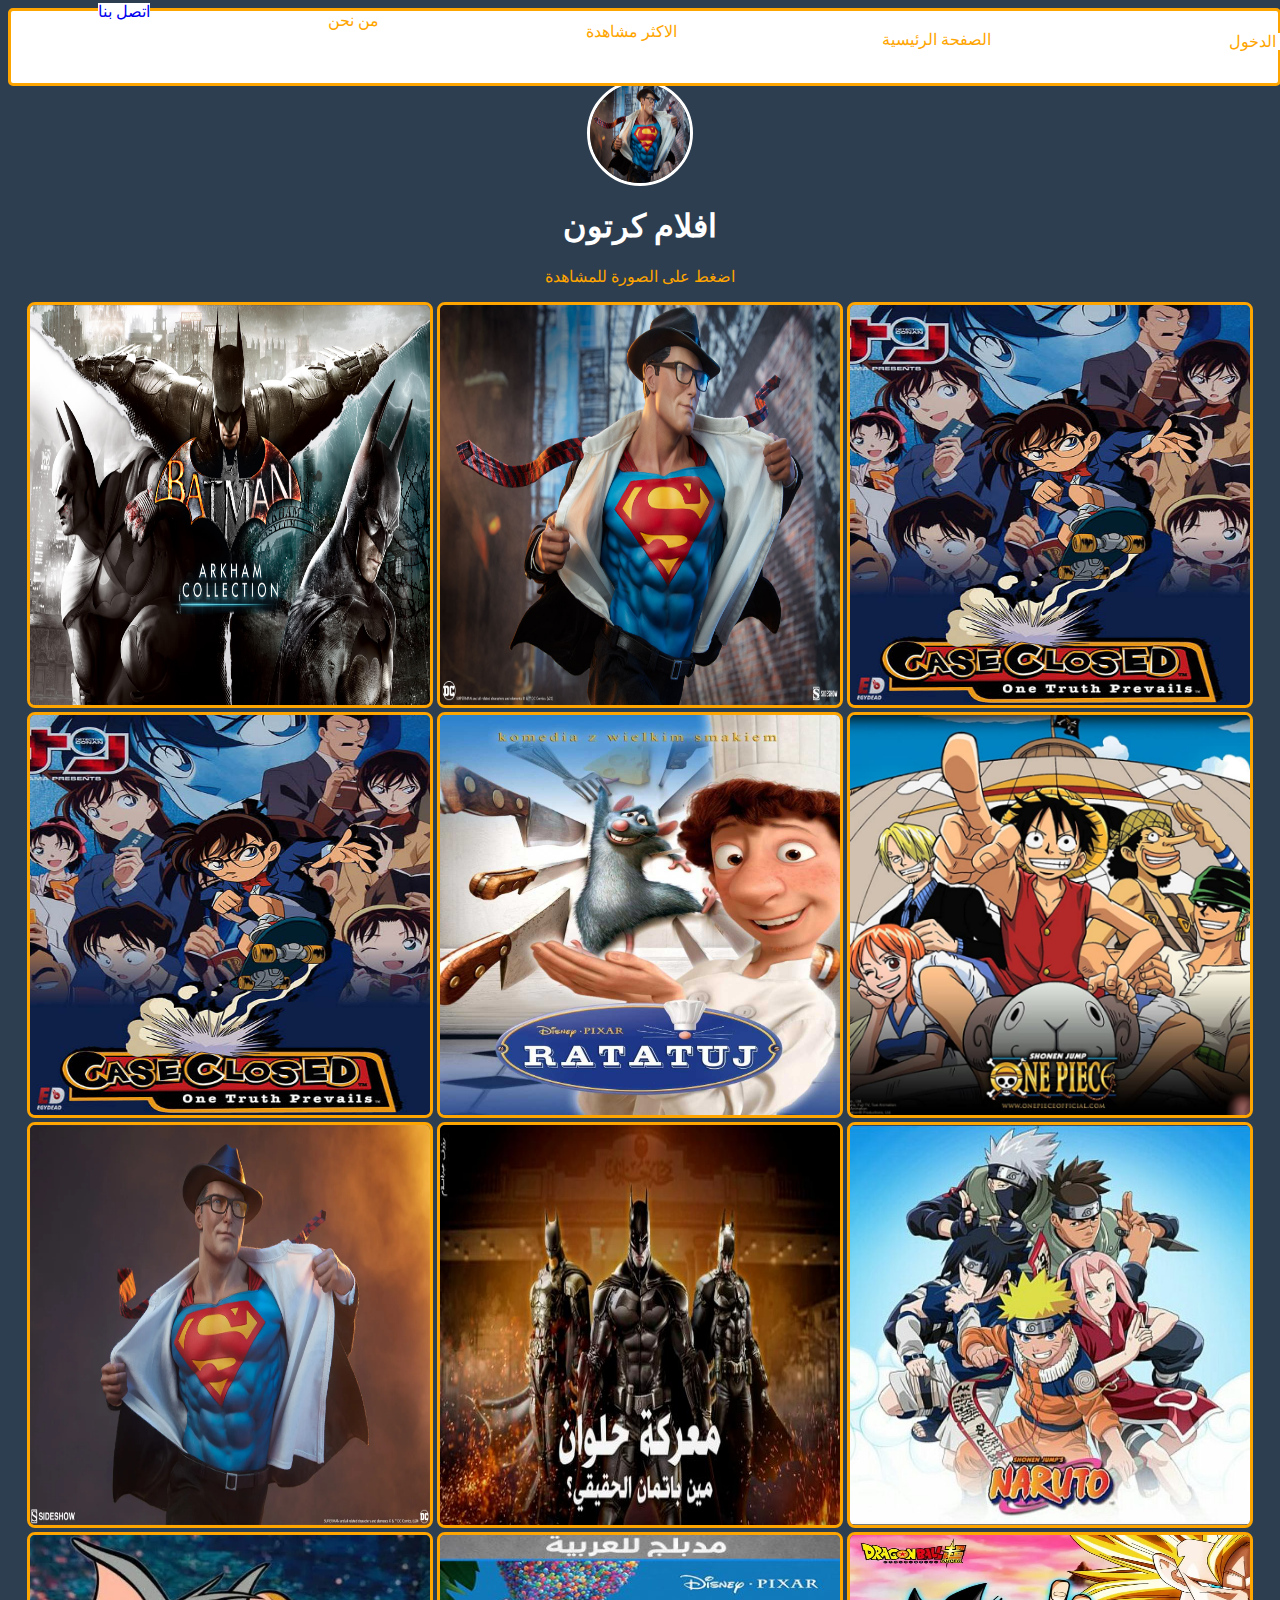
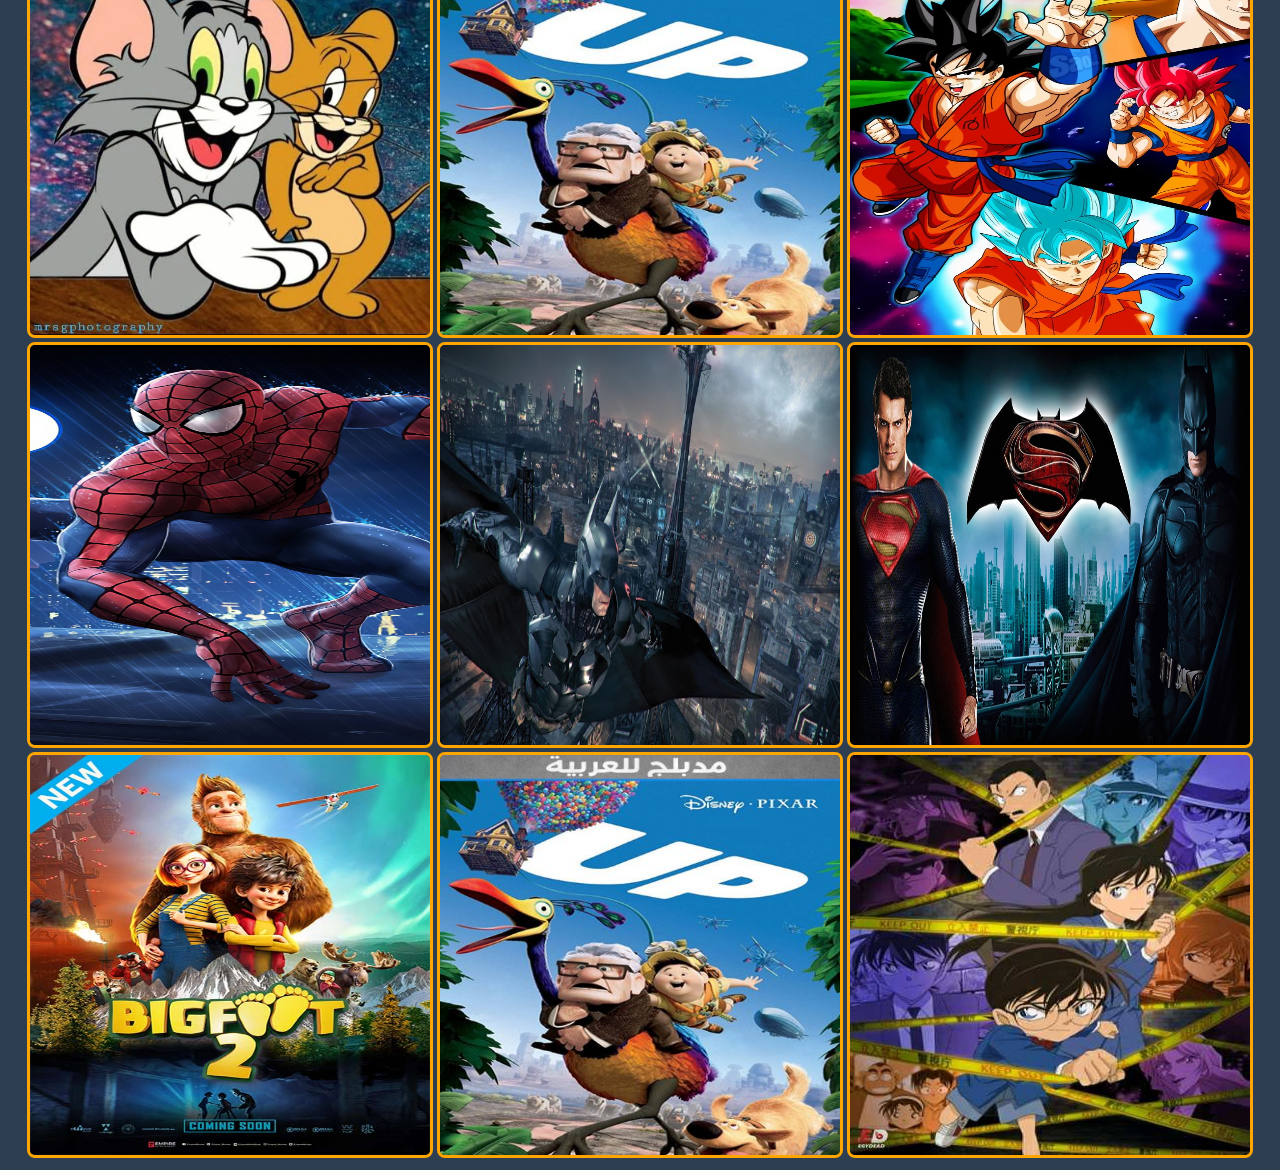
<file: index.html>
<html>
<head>
<title>Batman</title>
</head>
<link rel="stylesheet" href="o.css"> 
<body class="mkk" style="background-color:#2d3e50"
>
<center>
<div class="fo">

<p style="background:none " class="mk">الصفحة الرئيسية</p>
<p style="background:none " class="my">الاكثر مشاهدة</p>
<p  style="background:none " class="mt">من نحن</p>
<a  href="tel:0592132687" class="me">اتصل بنا</a>
<a href="td.html" class="onn">تسجيل الدخول</a>
</div>

<br><br><br><br>
<img class="rt" src="img/4.jpg" height="100" width="100" style="border:solid white;border-radius:50%">
<font color="white">
<h1>افلام كرتون</h1>
</font>
<p class="q">اضغط على الصورة للمشاهدة</p> 
<a href="o.html">
<img style="border:solid orange;border-radius:8px" src="img/1.jpg " height="400" width="400">
</a>
<a class="w" href="sp.html">
<img class="y" style="border:solid orange;border-radius:8px"  src="img/4.jpg " height="400" width="400">
</a>
<a href="ko.html">
<img style="border:solid orange;border-radius:8px" src="img/32.jpg " height="400" width="400">
</a>
<a href="ko.html">
<img style="border:solid orange;border-radius:8px" src="img/32.jpg " height="400" width="400">
</a>
<a href="ko.html">
<img style="border:solid orange;border-radius:8px" src="img/43.jpg " height="400" width="400">
</a>
<a href="ko.html">
<img style="border:solid orange;border-radius:8px" src="img/35.jpg " height="400" width="400">
</a>
<a href="ko.html">
<img style="border:solid orange;border-radius:8px" src="img/7.jpg " height="400" width="400">
</a>
<a href="ko.html">
<img style="border:solid orange;border-radius:8px" src="img/8.jpg " height="400" width="400">
</a>
<a href="ko.html">
<img style="border:solid orange;border-radius:8px" src="img/34.jpg " height="400" width="400">
</a>
<a href="ko.html">
<img style="border:solid orange;border-radius:8px" src="img/41.jpg " height="400" width="400">
</a>
<a href="ko.html">
<img style="border:solid orange;border-radius:8px" src="img/45.jpg " height="400" width="400">
</a>
<a href="ko.html">
<img style="border:solid orange;border-radius:8px" src="img/36.jpg " height="400" width="400">
</a>
<img style="border:solid orange;border-radius:8px" src="img/38.jpg " height="400" width="400">
<img style="border:solid orange;border-radius:8px" src="img/9.jpg " height="400" width="400">
<img style="border:solid orange;border-radius:8px" src="img/13.jpg " height="400" width="400">
<img style="border:solid orange;border-radius:8px" src="img/42.jpg " height="400" width="400">
<img style="border:solid orange;border-radius:8px" src="img/45.jpg " height="400" width="400">
<img style="border:solid orange;border-radius:8px" src="img/31.jpg " height="400" width="400">
</center>
</body>
</html>
</file>
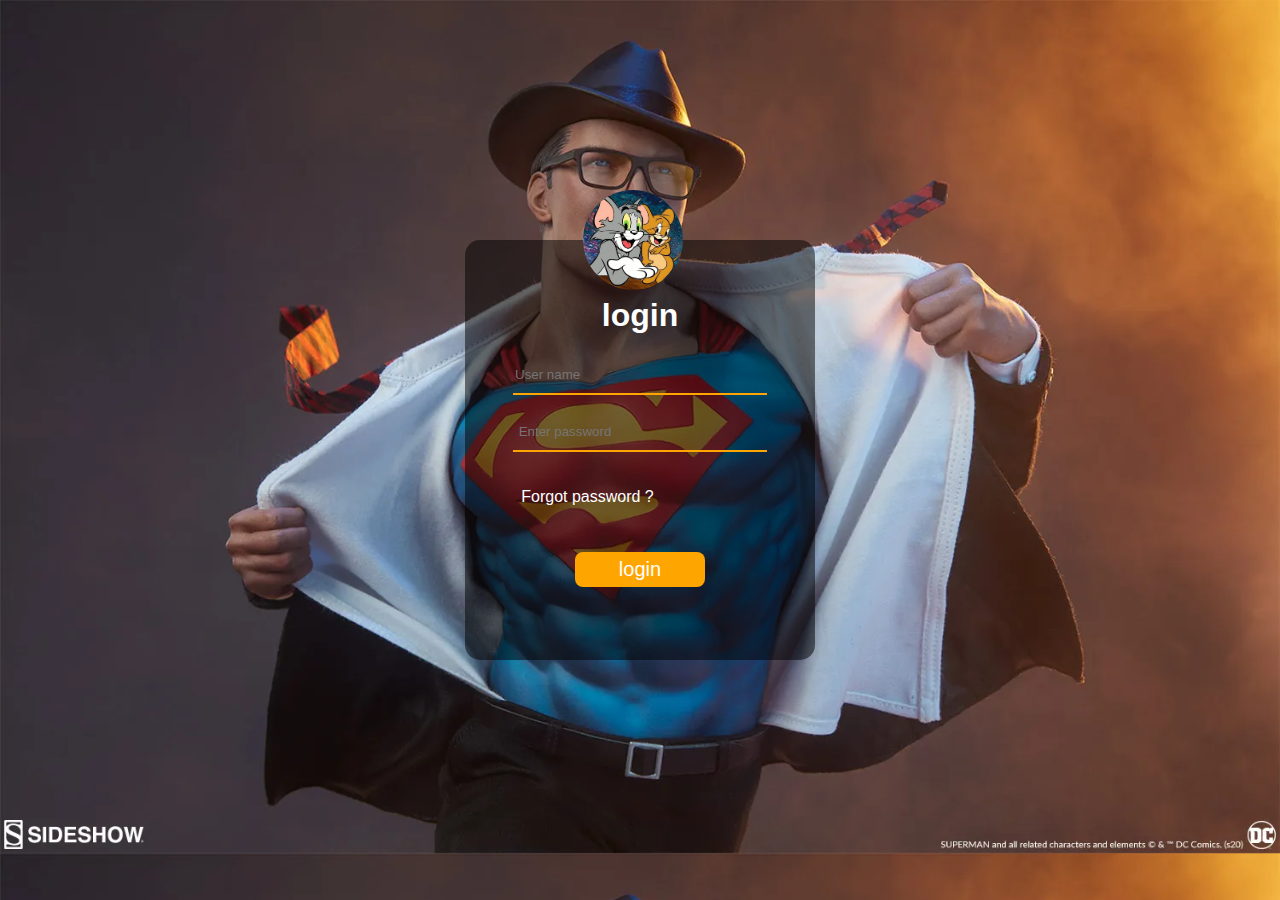
<file: td.html>
<!DOCTYPE html>
<html>
<head>
<link rel="stylesheet" href="m.css"> 
</head>
<body class="ui">
<center>
<form method="post" action="index.html">
<img class="ll" src="img/41.jpg">
<br><br>
<h1 class="mm">login</h1>
<input name="الاسم" type="text"placeholder="User name"required>
<br><br>
<input name="كلمة المرور" type="password"placeholder=" Enter password" required>
<p>Forgot password ?</p>
<input type="submit"  value="login">
</form>
</center>
</body>
</html>
</file>
<file: o.css>
.i{border:3px orange solid;
 border-radius:50%}
.p{color:white;}
*{background:#2d3e50;}

.b{color:orange;}

.a{color:white; 

margin-top:3px;}

.im{border:3px orange solid ;
border-radius:5px;}

.bu{background:white;}
video{border:2px orange solid;}

.vi{color:white;}

.er{background:red ;}

a{text-decoration:none;}

.mkk{background-size:cover;}


.fo{position:absolute;
left:center;
width:99%;
height:8%;
color:orange;
background:white;
border:3px solid orange;
border-radius:5px;
}
.onn{
position:relative;
left:660px;
top:-100px;
background-color:white;
color:orange;}
.mk{position:relative;
top:3px;
left:23%;}
.my{position:relative;
top:-55%;
left:-1%;}
.mt{position:relative;
top:-120%;
left:-23%;}
.me{position:relative;
top:-180%;
left:-45%;
background-color:white;}
.q{color:orange;
}
</file>
<file: m.css>
.ui{background:url(img/7.jpg);
background-size:cover;
margin:0;
padding:0;
font-family:sans-serif;}


.ll{width:100px ;height:100px;
border-radius:50%;
position:absolute;
top:-50px;
left:118px;}
p{position:relative;
left:-15%;
top:20px;
color:white;
}


form{position:absolute;
top:50%;
left:50%;
transform:translate(-50%,-50%);
width:350px;
height:420px;
background:rgba(0,0,0,.5);
border-radius:15px;
box sizing:border-box;}



input[type="text"],[type="password"]{
position:apsolute;
outline:none;
border:none;
width:250px;
height:35px;
border-bottom:2px solid orange;
background:none;
badding:5px;
}
.mm{color:white;}
input[ value="login"]{ 
position:relative;
top:50px;
left:center;
width:130px; 
height:35px;
border-radius:8px;
background:orange;
border:none;
color:white;
font-size:20px;}
</file>
